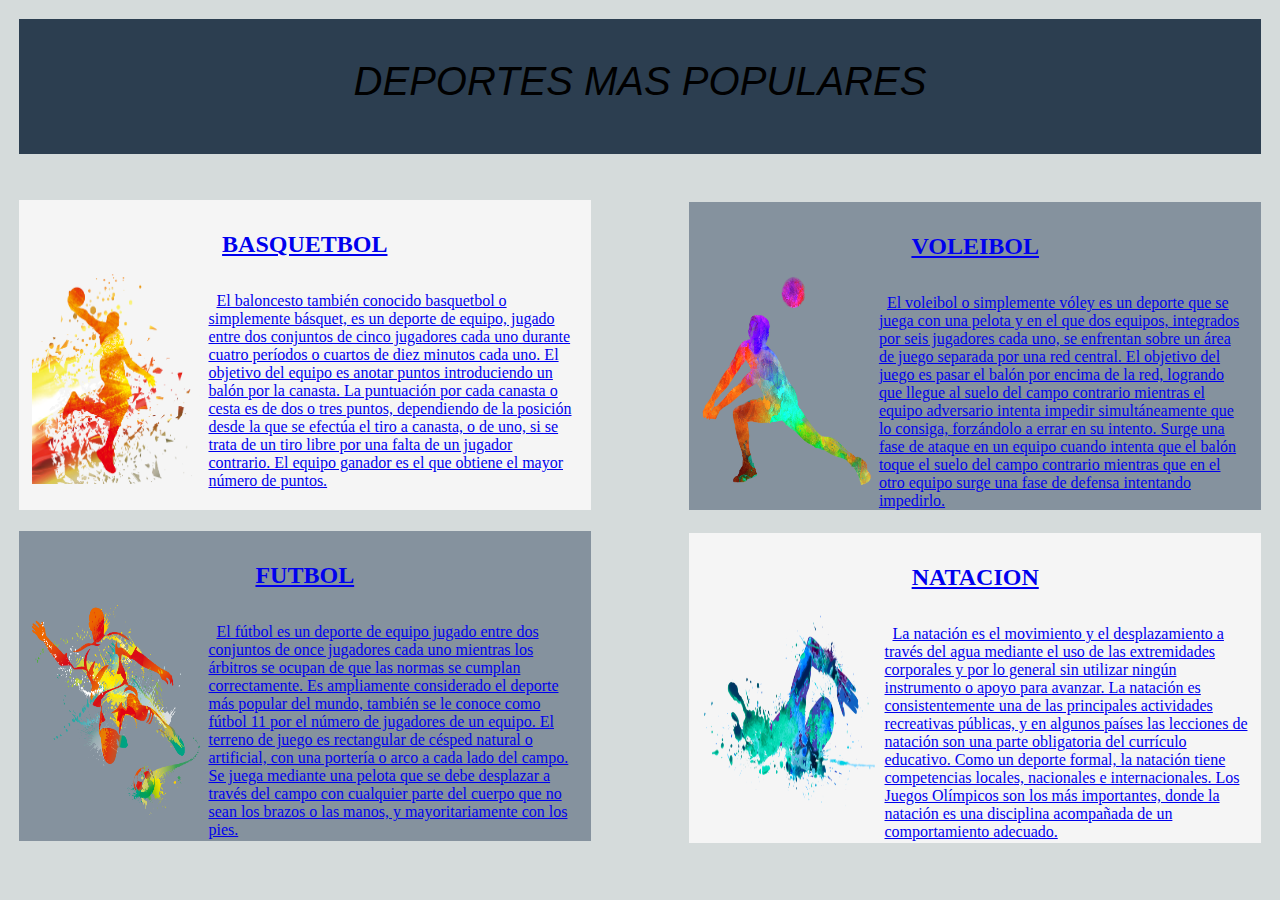
<file: index.html>
<!DOCTYPE html>
<head>
    <meta name="viewport" content="width=device-width, initial-scale=1.0">
    <title>Examen</title>
    <link rel="stylesheet" href="css/estilo1.css">
</head>
<header>DEPORTES MAS POPULARES</header>
<body>
    <aside>
    <a href="index2.html" target="_blank">
    <h2>VOLEIBOL</h2>
    <img src="imagenes/voleibol.png" style="float: left;" class="imgvol">
    <p>El voleibol o simplemente vóley es un deporte que se juega
    con una pelota y en el que dos equipos, integrados por seis 
    jugadores cada uno, se enfrentan sobre un área de juego 
    separada por una red central. El objetivo del juego es pasar 
    el balón por encima de la red, logrando que llegue al suelo 
    del campo contrario mientras el equipo adversario intenta 
    impedir simultáneamente que lo consiga, forzándolo a errar 
    en su intento. Surge una fase de ataque en un equipo cuando 
    intenta que el balón toque el suelo del campo contrario mientras 
    que en el otro equipo surge una fase de defensa intentando 
    impedirlo.</a></p>
    </aside>
    <a href="index4.html" target="_blank">
    <nav>
    <h2>BASQUETBOL</h2>
    <img src="imagenes/basquet.png" style="float: left;" class="imgbask">
    <p>El baloncesto también conocido basquetbol o simplemente 
    básquet, es un deporte de equipo, jugado entre dos conjuntos
    de cinco jugadores cada uno durante cuatro períodos
    o cuartos de diez minutos cada uno. El objetivo del equipo es 
    anotar puntos introduciendo un balón por la canasta.
    La puntuación por cada canasta o cesta es de dos o tres puntos, 
    dependiendo de la posición desde la que se efectúa el tiro a 
    canasta, o de uno, si se trata de un tiro libre por una falta 
    de un jugador contrario. El equipo ganador es el que obtiene 
    el mayor número de puntos.</a></p>
    </nav>
    <a href="index5.html" target="_blank">
    <section>
    <h2>NATACION</h2>
    <img src="imagenes/natacion.png" style="float: left;" class="imgnat">
    <p>La natación es el movimiento y el desplazamiento a través 
    del agua mediante el uso de las extremidades corporales y 
    por lo general sin utilizar ningún instrumento o apoyo para 
    avanzar. La natación es consistentemente una de las 
    principales actividades recreativas públicas, y en algunos 
    países las lecciones de natación son una parte obligatoria 
    del currículo educativo.  Como un deporte formal, la 
    natación tiene competencias locales, nacionales e 
    internacionales. Los Juegos Olímpicos son los más importantes, 
    donde la natación es una disciplina acompañada de un 
    comportamiento adecuado.</a></p>
    </section>
    <a href="index3.html" target="_blank">
    <div>
    <h2>FUTBOL</h2>
    <img src="imagenes/futbol.png" style="float: left" class="imgfut"> 
    <p>El fútbol es un deporte de equipo jugado entre dos conjuntos
    de once jugadores cada uno mientras los árbitros se ocupan de 
    que las normas se cumplan correctamente. Es ampliamente 
    considerado el deporte más popular del mundo, también se le 
    conoce como fútbol 11 por el número de jugadores de un equipo. 
    El terreno de juego es rectangular de césped natural o artificial, 
    con una portería o arco a cada lado del campo. Se juega mediante 
    una pelota que se debe desplazar a través del campo con cualquier 
    parte del cuerpo que no sean los brazos o las manos, y 
    mayoritariamente con los pies.</a></p> 
    </div>
</body>
</html>
</file>
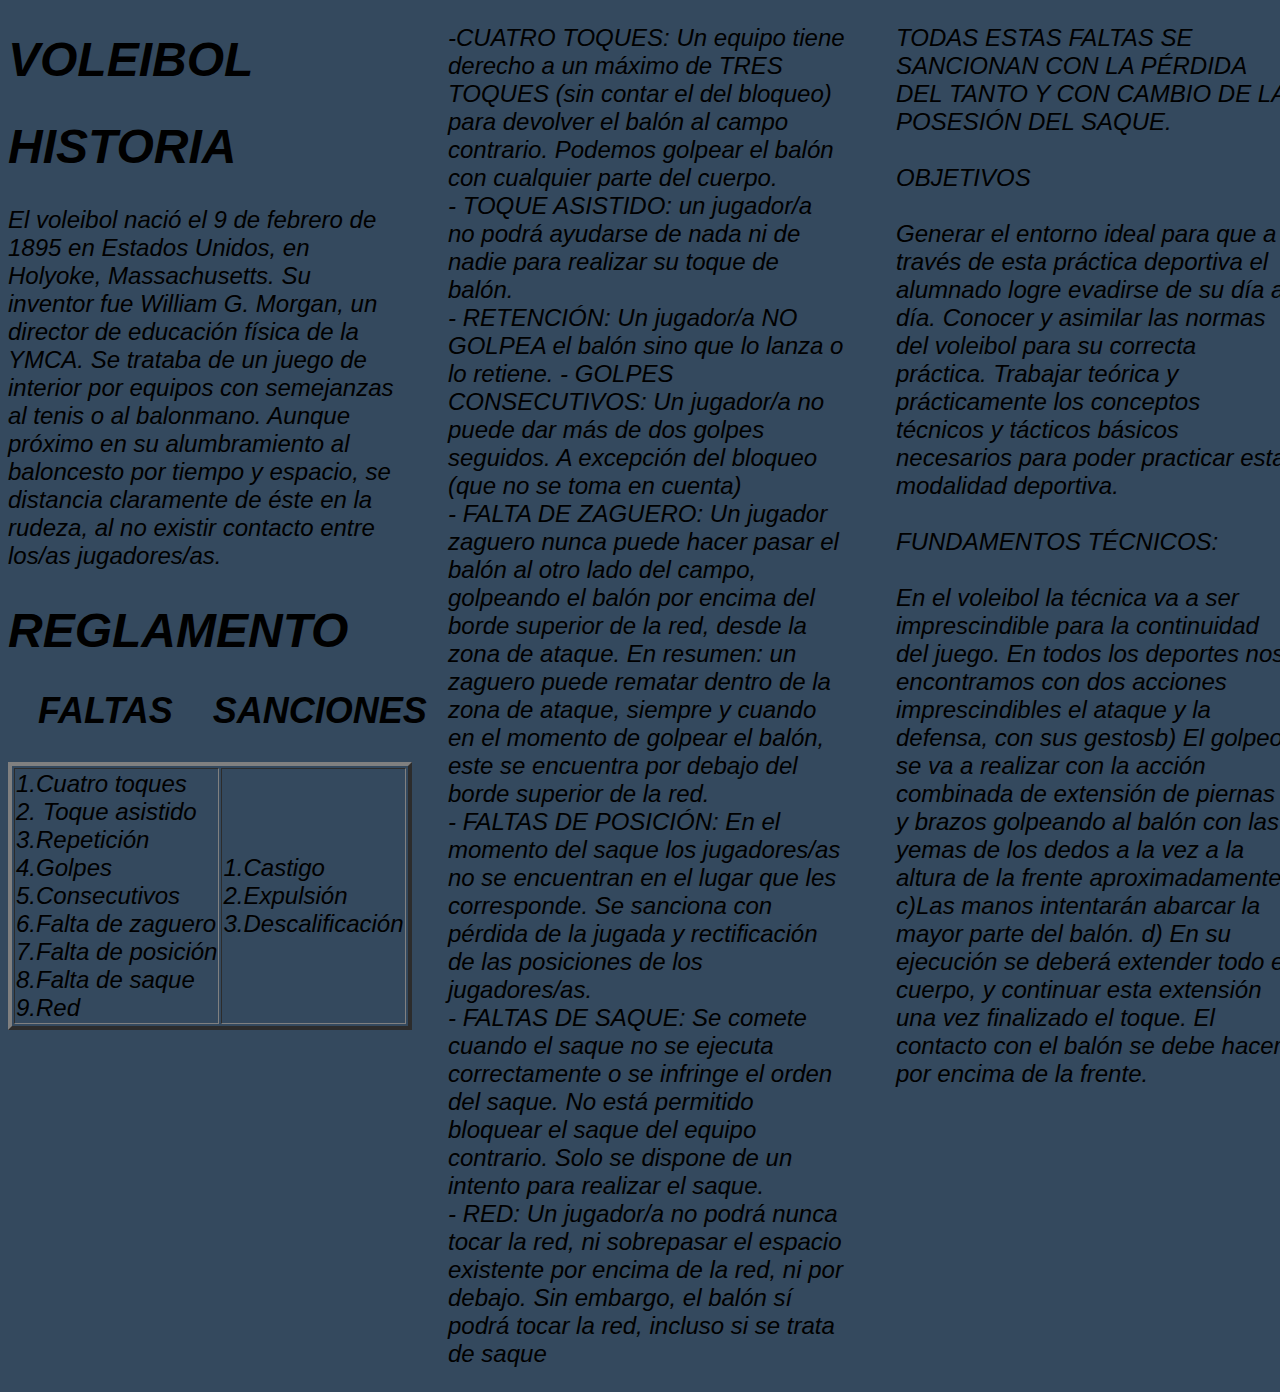
<file: index2.html>
<!DOCTYPE html>
<head>
    <meta name="viewport" content="width=device-width, initial-scale=1.0">
    <title>VOLEIBOL</title>
    <link rel="stylesheet" href="css/estilo2.css">
</head>
<body>
    <h1 class="titulo">VOLEIBOL</h1>
    <h1 class="subtitulo1">HISTORIA</h1>
    <section>
        <p>El voleibol nació el 9 de febrero de 1895 en Estados Unidos,
        en Holyoke, Massachusetts. Su inventor fue William G. Morgan, 
        un director de educación física de la YMCA. Se trataba de un 
        juego de interior por equipos con semejanzas al tenis o al 
        balonmano. Aunque próximo en su alumbramiento al baloncesto 
        por tiempo y espacio, se distancia claramente de éste en la 
        rudeza, al no existir contacto entre los/as jugadores/as.</p>
    </section>
    <h1 class="subtitulo">REGLAMENTO</h1>
    <h2 class="subsubtitulo">&nbsp;&nbsp;&nbsp;FALTAS&nbsp;&nbsp;&nbsp;&nbsp;SANCIONES</h2>  
    <table border="4">
        <tr>
            <td>
                1.Cuatro toques <br> 2. Toque asistido <br> 3.Repetición <br> 4.Golpes <br> 5.Consecutivos <br> 6.Falta de zaguero <br> 7.Falta de posición <br> 8.Falta de saque <br> 9.Red 
            </td>
            <td>
                1.Castigo <br> 2.Expulsión <br> 3.Descalificación 
            </td>
        </tr>
    </table>
    <nav class="parrafo1">
        <p>-CUATRO TOQUES: Un equipo tiene derecho a un máximo de TRES TOQUES (sin contar el del
        bloqueo) para devolver el balón al campo contrario. Podemos golpear el balón con cualquier parte del
        cuerpo. <br>
        - TOQUE ASISTIDO: un jugador/a no podrá ayudarse de nada ni de nadie para realizar su toque de
        balón. <br>
        - RETENCIÓN: Un jugador/a NO GOLPEA el balón sino que lo lanza o lo retiene.
        - GOLPES CONSECUTIVOS: Un jugador/a no puede dar más de dos golpes seguidos. A excepción
        del bloqueo (que no se toma en cuenta) <br>
        - FALTA DE ZAGUERO: Un jugador zaguero nunca puede hacer pasar el balón al otro lado del
        campo, golpeando el balón por encima del borde superior de la red, desde la zona de ataque.
        En resumen: un zaguero puede rematar dentro de la zona de ataque, siempre y cuando en el momento
        de golpear el balón, este se encuentra por debajo del borde superior de la red. <br>
        - FALTAS DE POSICIÓN: En el momento del saque los jugadores/as no se encuentran en el lugar que
        les corresponde. Se sanciona con pérdida de la jugada y rectificación de las posiciones de los
        jugadores/as. <br>
        - FALTAS DE SAQUE: Se comete cuando el saque no se ejecuta correctamente o se infringe el orden
        del saque. No está permitido bloquear el saque del equipo contrario. Solo se dispone de un intento para
        realizar el saque. <br>
        - RED: Un jugador/a no podrá nunca tocar la red, ni sobrepasar el espacio existente por encima de la
        red, ni por debajo. Sin embargo, el balón sí podrá tocar la red, incluso si se trata de saque <br> </p>
    </nav>
    <section class="parrafo2">
        <p>TODAS ESTAS FALTAS SE SANCIONAN CON LA PÉRDIDA DEL TANTO Y CON CAMBIO DE LA POSESIÓN DEL SAQUE. <br> <br>
            
            OBJETIVOS<br>

            <br> Generar el entorno ideal para que a través de esta práctica deportiva el alumnado logre evadirse de su día a día.
            Conocer y asimilar las normas del voleibol para su correcta práctica.
            Trabajar teórica y prácticamente los conceptos técnicos y tácticos básicos necesarios para poder practicar esta modalidad deportiva. <br> <br> FUNDAMENTOS TÉCNICOS:<br>
            <br> En el voleibol la técnica va a ser imprescindible para la continuidad del juego. En todos los
            deportes nos encontramos con dos acciones imprescindibles el ataque y la defensa, con sus gestosb) El golpeo se va a realizar con la acción combinada
            de extensión de piernas y brazos golpeando al balón
            con las yemas de los dedos a la vez a la altura de la
            frente aproximadamente.
            c)Las manos intentarán abarcar la mayor parte del
            balón.
            d) En su ejecución se deberá extender todo el cuerpo, y
            continuar esta extensión una vez finalizado el toque. El
            contacto con el balón se debe hacer por encima de la
            frente. </p>
    </section>

</body>
</html>
</file>
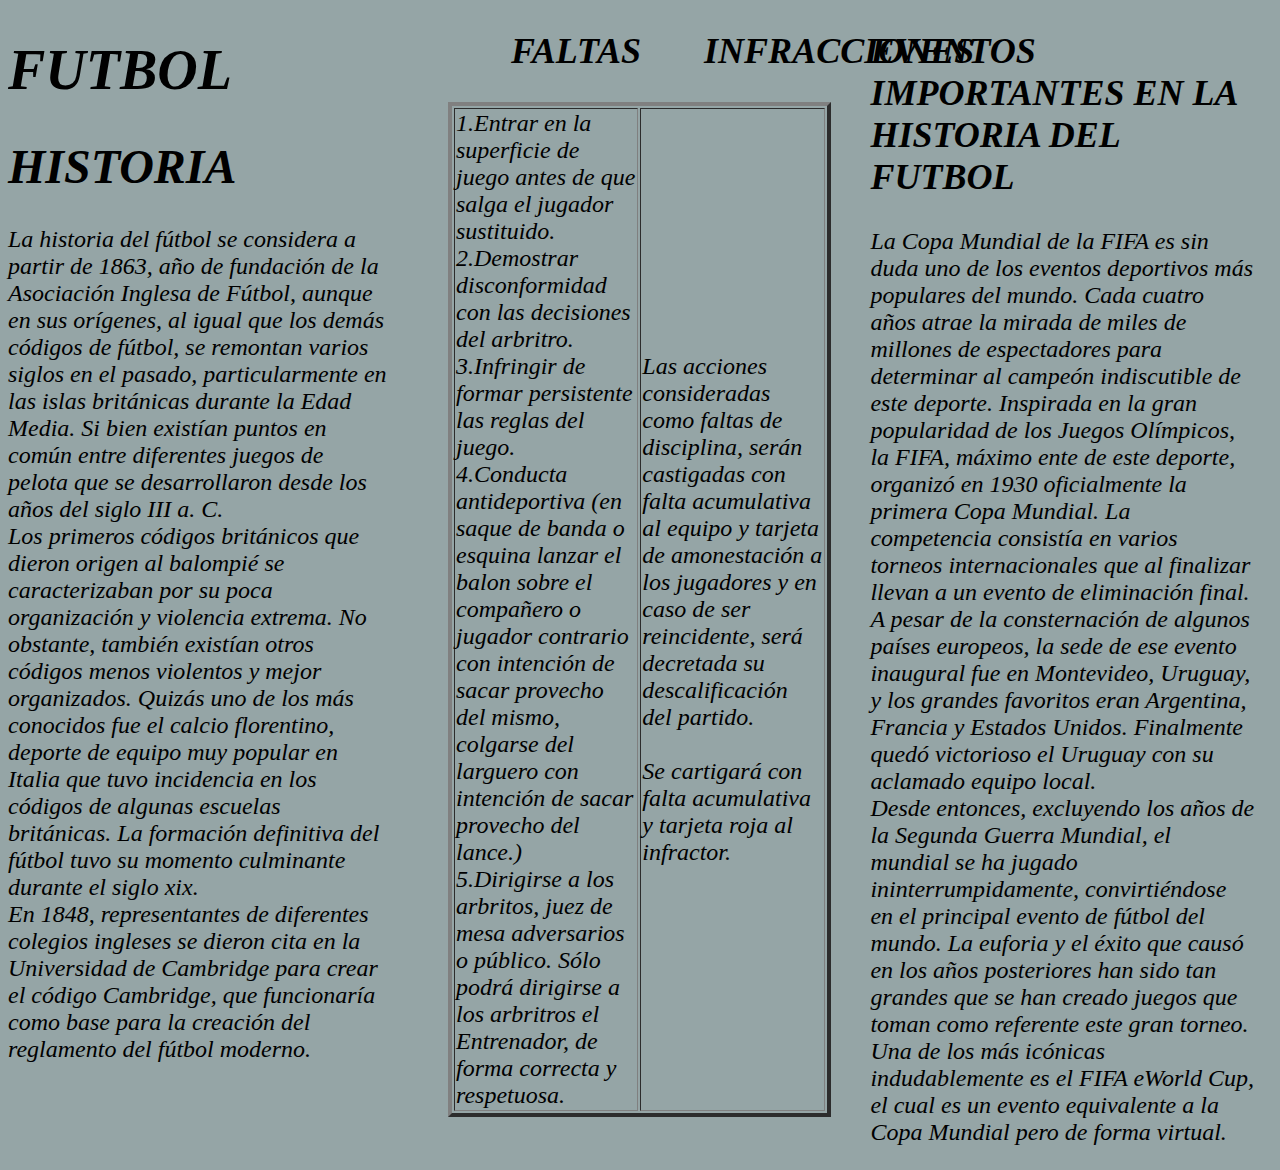
<file: index3.html>
<!DOCTYPE html>
<head>
    <meta name="viewport" content="width=device-width, initial-scale=1.0">
    <title>FUTBOL</title>
    <h1 class="titulo">FUTBOL</h1>
    <link rel="stylesheet" href="css/estilo3.css">
</head>
<body>
    <h1 class="subtitulo1">HISTORIA</h1>
    <section>
        <p>La historia del fútbol se considera a partir de 1863, año de fundación de la Asociación Inglesa de Fútbol, aunque en sus orígenes, al igual que los demás códigos de fútbol, se remontan varios siglos en el pasado, particularmente en las islas británicas durante la Edad Media. Si bien existían puntos en común entre diferentes juegos de pelota que se desarrollaron desde los años del siglo III a. C. <br>
        Los primeros códigos británicos que dieron origen al balompié se caracterizaban por su poca organización y violencia extrema. No obstante, también existían otros códigos menos violentos y mejor organizados. Quizás uno de los más conocidos fue el calcio florentino, deporte de equipo muy popular en Italia que tuvo incidencia en los códigos de algunas escuelas británicas. La formación definitiva del fútbol tuvo su momento culminante durante el siglo xix. <br> En 1848, representantes de diferentes colegios ingleses se dieron cita en la Universidad de Cambridge para crear el código Cambridge, que funcionaría como base para la creación del reglamento del fútbol moderno. </p>
    </section>
    <nav class="tablas">
        <h2>&nbsp;&nbsp;&nbsp;&nbsp;&nbsp;&nbsp;&nbsp;FALTAS&nbsp;&nbsp;&nbsp;&nbsp;&nbsp;&nbsp;&nbsp;INFRACCIONES</h2>
        <div>
            <table border="4">
                <tr>
                    <td class="celda1">
                        1.Entrar en la superficie de juego antes de que salga el jugador sustituido. <br> 2.Demostrar disconformidad con las decisiones del arbritro. <br> 3.Infringir de formar persistente las reglas del juego. <br> 4.Conducta antideportiva (en saque de banda o esquina lanzar el balon sobre el compañero o jugador contrario con intención de sacar provecho del mismo, colgarse del larguero con intención de sacar provecho del lance.) <br> 5.Dirigirse a los arbritos, juez de mesa adversarios o público. Sólo podrá dirigirse a los arbritros el Entrenador, de forma correcta y respetuosa.
                    </td>
                    <td class="caja1">
                        Las acciones consideradas como faltas de disciplina, serán castigadas con falta acumulativa al equipo y tarjeta de amonestación a los jugadores y en caso de ser reincidente, será decretada su descalificación del partido. <br> <br> Se cartigará con falta acumulativa y tarjeta roja al infractor.
                    </td>
                </tr>

            </table>
        </div>
    </nav>
    <nav class="definicion">
        <h2>EVENTOS IMPORTANTES EN LA HISTORIA DEL FUTBOL</h2>
            <p>La Copa Mundial de la FIFA es sin duda uno de los eventos deportivos más populares del mundo. Cada cuatro años atrae la mirada de miles de millones de espectadores para determinar al campeón indiscutible de este deporte. Inspirada en la gran popularidad de los Juegos Olímpicos, la FIFA, máximo ente de este deporte, organizó en 1930 oficialmente la primera Copa Mundial. La competencia consistía en varios torneos internacionales que al finalizar llevan a un evento de eliminación final. A pesar de la consternación de algunos países europeos, la sede de ese evento inaugural fue en Montevideo, Uruguay, y los grandes favoritos eran Argentina, Francia y Estados Unidos. Finalmente quedó victorioso el Uruguay con su aclamado equipo local. <br> Desde entonces, excluyendo los años de la Segunda Guerra Mundial, el mundial se ha jugado ininterrumpidamente, convirtiéndose en el principal evento de fútbol del mundo. La euforia y el éxito que causó en los años posteriores han sido tan grandes que se han creado juegos que toman como referente este gran torneo. Una de los más icónicas indudablemente es el FIFA eWorld Cup, el cual es un evento equivalente a la Copa Mundial pero de forma virtual.</p>

    </nav>
</body>
</html>
</file>
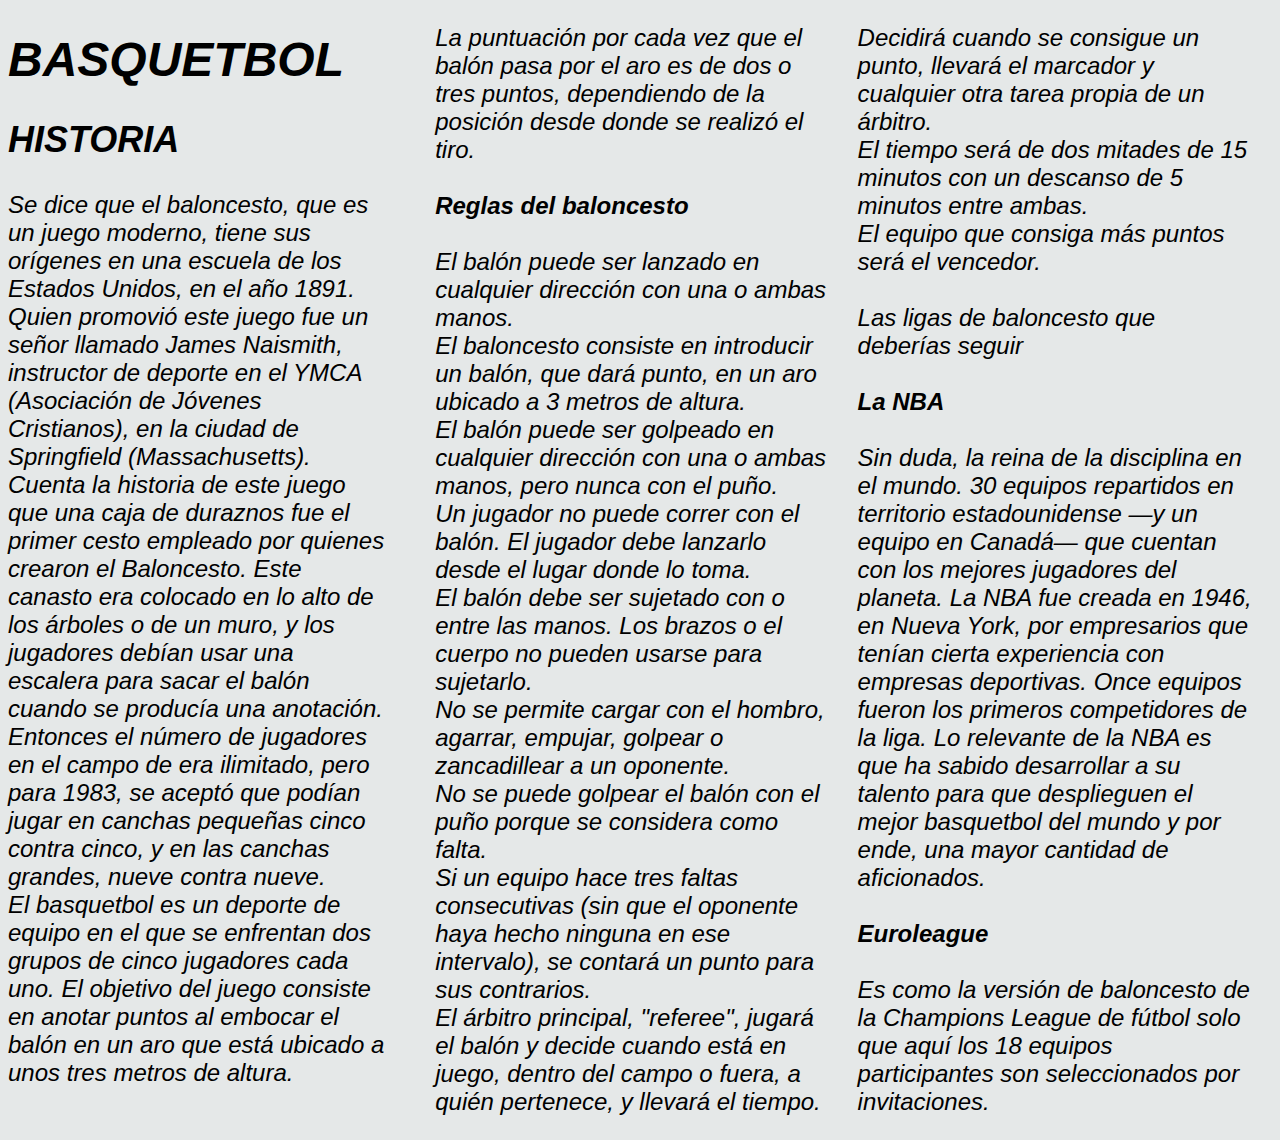
<file: index4.html>
<!DOCTYPE html>
<head>
    <meta name="viewport" content="width=device-width, initial-scale=1.0">
    <title>BASQUETBOL</title>
    <link rel="stylesheet" href="css/estilo4.css">
</head>
<body>
    <h1>BASQUETBOL</h1>
    <h2>HISTORIA</h2>
    <section>
        <p>Se dice que el baloncesto, que es un juego moderno, tiene sus orígenes en una escuela de los Estados Unidos, en el año 1891.
        Quien promovió este juego fue un señor llamado James Naismith, instructor de deporte en el YMCA (Asociación de Jóvenes Cristianos), en la ciudad de Springfield (Massachusetts).
        Cuenta la historia de este juego que una caja de duraznos fue el primer cesto empleado por quienes crearon el Baloncesto.
        Este canasto era colocado en lo alto de los árboles o de un muro, y los jugadores debían usar una escalera para sacar el balón cuando se producía una anotación.
        Entonces el número de jugadores en el campo de era ilimitado, pero para 1983, se aceptó que podían jugar en canchas pequeñas cinco contra cinco, y en las canchas grandes, nueve contra nueve. <br> El basquetbol es un deporte de equipo en el que se enfrentan dos grupos de cinco jugadores cada uno. El objetivo del juego consiste en anotar puntos al embocar el balón en un aro que está ubicado a unos tres metros de altura.</p>
    </section>
    <nav>
        <p> La puntuación por cada vez que el balón pasa por el aro es de dos o tres puntos, dependiendo de la posición desde donde se realizó el tiro. <br><br> <strong> Reglas del baloncesto </strong> <br><br>
        El balón puede ser lanzado en cualquier dirección con una o ambas manos.<br>
        El baloncesto consiste en  introducir un balón, que dará punto, en un aro ubicado a 3 metros de altura.<br>
        El balón puede ser golpeado en cualquier dirección con una o ambas manos, pero nunca con el puño.<br>
        Un jugador no puede correr con el balón. El jugador debe lanzarlo desde el lugar donde lo toma.<br>
        El balón debe ser sujetado con o entre las manos. Los brazos o el cuerpo no pueden usarse para sujetarlo.<br>
        No se permite cargar con el hombro, agarrar, empujar, golpear o zancadillear a un oponente.<br>
        No se puede golpear el balón con el puño porque se considera como falta.<br>
        Si un equipo hace tres faltas consecutivas (sin que el oponente haya hecho ninguna en ese intervalo), se contará un punto para sus contrarios.<br>
        El árbitro principal, "referee", jugará el balón y decide cuando está en juego, dentro del campo o fuera, a quién pertenece, y llevará el tiempo.</p>
    </nav>
    <nav class="parrafo2">
        <p>Decidirá cuando se consigue un punto, llevará el marcador y cualquier otra tarea propia de un árbitro.<br>
        El tiempo será de dos mitades de 15 minutos con un descanso de 5 minutos entre ambas.<br>
        El equipo que consiga más puntos será el vencedor.<br><br>Las ligas de baloncesto que deberías seguir<br><br>
        <b> La NBA </b> <br><br>
        Sin duda, la reina de la disciplina en el mundo. 30 equipos repartidos en territorio estadounidense —y un equipo en Canadá— que cuentan con los mejores jugadores del planeta. La NBA fue creada en 1946, en Nueva York, por empresarios que tenían cierta experiencia con empresas deportivas. Once equipos fueron los primeros competidores de la liga. Lo relevante de la NBA es que ha sabido desarrollar a su talento para que desplieguen el mejor basquetbol del mundo y por ende, una mayor cantidad de aficionados.
        <br><br><b> Euroleague </b><br><br>
        Es como la versión de baloncesto de la Champions League de fútbol solo que aquí los 18 equipos participantes son seleccionados por invitaciones. 
    </nav>
</body>
</html>
</file>
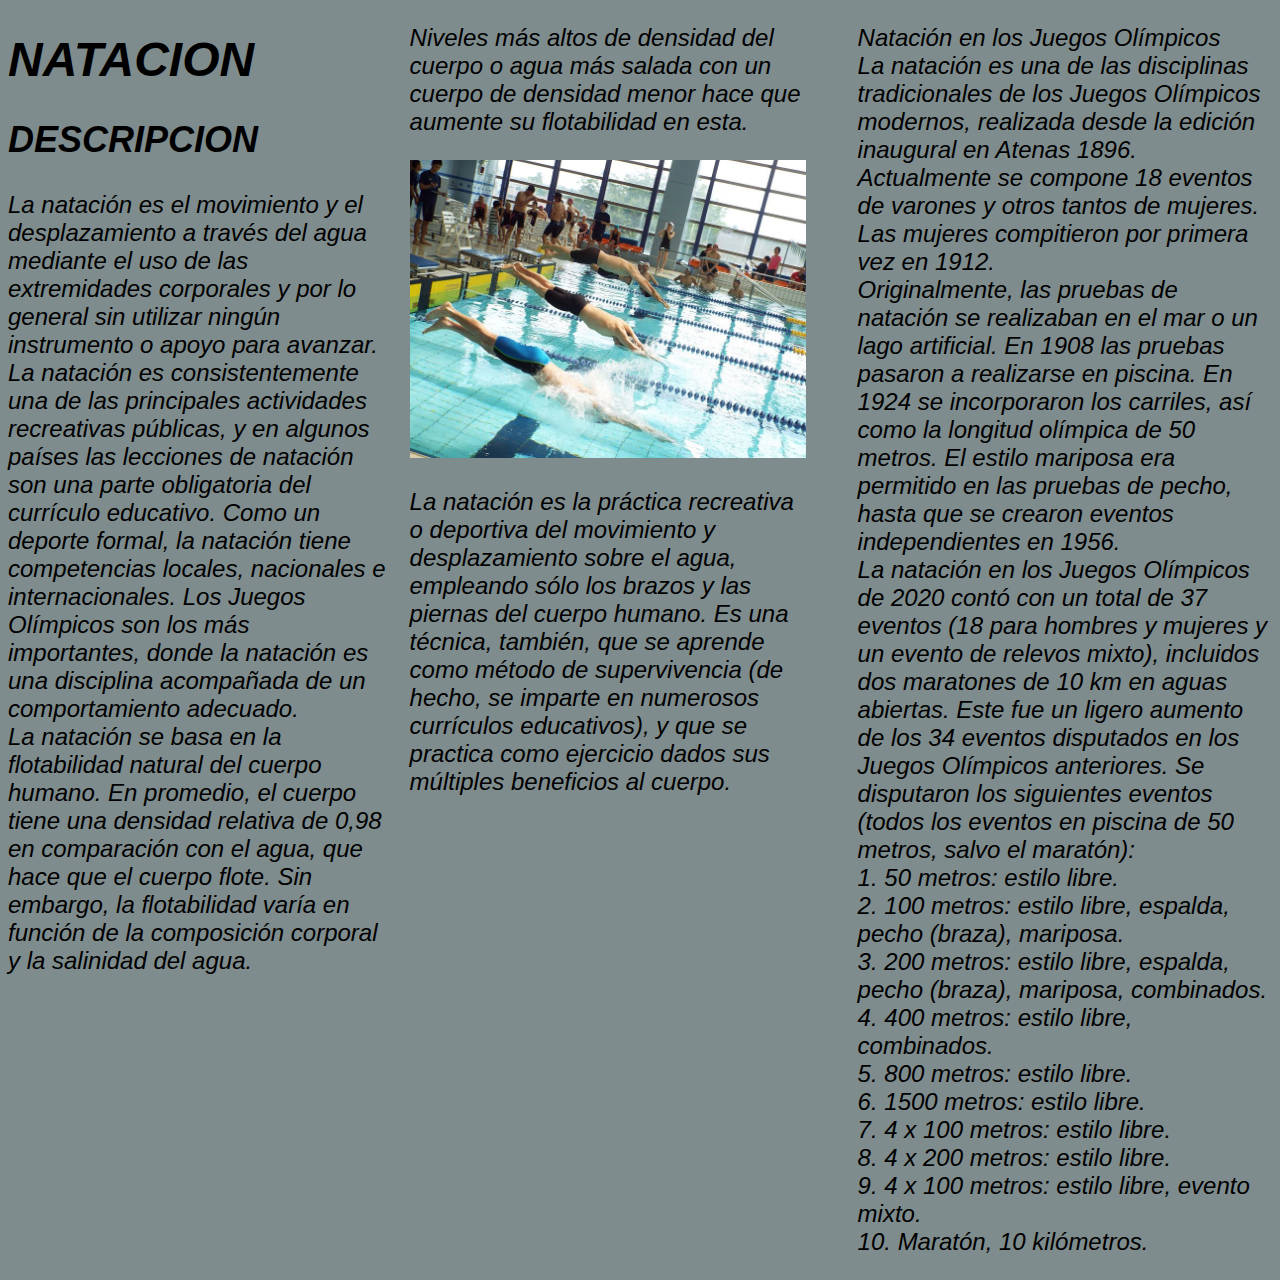
<file: index5.html>
<!DOCTYPE html>
<head>
    <meta name="viewport" content="width=device-width, initial-scale=1.0">
    <title>NATACION</title>
    <link rel="stylesheet" href="css/estilo5.css"> 
</head>
<body>
    <h1>NATACION</h1>
    <h2>DESCRIPCION</h2>
    <section>
        <p>La natación es el movimiento y el desplazamiento a través del agua mediante el uso de las extremidades corporales y por lo general sin utilizar ningún instrumento o apoyo para avanzar. <br> La natación es consistentemente una de las principales actividades recreativas públicas, y en algunos países las lecciones de natación son una parte obligatoria del currículo educativo. Como un deporte formal, la natación tiene competencias locales, nacionales e internacionales. Los Juegos Olímpicos son los más importantes, donde la natación es una disciplina acompañada de un comportamiento adecuado. <br> La natación se basa en la flotabilidad natural del cuerpo humano. En promedio, el cuerpo tiene una densidad relativa de 0,98 en comparación con el agua, que hace que el cuerpo flote. Sin embargo, la flotabilidad varía en función de la composición corporal y la salinidad del agua.</p>
    </section>
    <nav>
        <p>Niveles más altos de densidad del cuerpo o agua más salada con un cuerpo de densidad menor hace que aumente su flotabilidad en esta.</p>
        <img src="imagenes/nadar.jpeg" class="foto1">
        <p>La natación es la práctica recreativa o deportiva del movimiento y desplazamiento sobre el agua, empleando sólo los brazos y las piernas del cuerpo humano. Es una técnica, también, que se aprende como método de supervivencia (de hecho, se imparte en numerosos currículos educativos), y que se practica como ejercicio dados sus múltiples beneficios al cuerpo.</p>
    </nav>
    <div>
        <p>Natación en los Juegos Olímpicos <br> La natación es una de las disciplinas tradicionales de los Juegos Olímpicos modernos, realizada desde la edición inaugural en Atenas 1896. Actualmente se compone 18 eventos de varones y otros tantos de mujeres. Las mujeres compitieron por primera vez en 1912. <br> Originalmente, las pruebas de natación se realizaban en el mar o un lago artificial. En 1908 las pruebas pasaron a realizarse en piscina. En 1924 se incorporaron los carriles, así como la longitud olímpica de 50 metros. El estilo mariposa era permitido en las pruebas de pecho, hasta que se crearon eventos independientes en 1956. <br> La natación en los Juegos Olímpicos de 2020 contó con un total de 37 eventos (18 para hombres y mujeres y un evento de relevos mixto), incluidos dos maratones de 10 km en aguas abiertas. Este fue un ligero aumento de los 34 eventos disputados en los Juegos Olímpicos anteriores. Se disputaron los siguientes eventos (todos los eventos en piscina de 50 metros, salvo el maratón):<br>

            1. 50 metros: estilo libre.<br>
            2. 100 metros: estilo libre, espalda, pecho (braza), mariposa.<br>
            3. 200 metros: estilo libre, espalda, pecho (braza), mariposa, combinados.<br>
            4. 400 metros: estilo libre, combinados.<br>
            5. 800 metros: estilo libre.<br>
            6. 1500 metros: estilo libre.<br>
            7. 4 x 100 metros: estilo libre. <br>
            8. 4 x 200 metros: estilo libre. <br>
            9. 4 x 100 metros: estilo libre, evento mixto. <br>
            10. Maratón, 10 kilómetros.</p>
    </div>
</body>
</html>
</file>
<file: css/estilo1.css>
*{
    margin: 3px;
    padding: 5px;
}
body{
    background-color: #D5DBDB;
}
header{
    height: 90px;
    background-color: #2C3E50;
    text-align: center;
    padding-top: 40px;
    font-family: 'Franklin Gothic Medium', 'Arial Narrow', Arial, sans-serif;
    font-size: 40px;
    font-style: italic;
}
nav{
    width: 45%;
    height:300px;
    background-color: whitesmoke;
    text-align: left;
    margin-top: 25px;
}
.imgbask{
    height: 70%;
    width: 30%;
}
aside{
    width: 45%;
    height: 298px;
    background-color: #85929E ;
    text-align: left;
    float: right;
    margin-top: 45px;
}
.imgvol{
    height: 70%;
    width: 30%;
}
div{
    width: 45%;
    height: 300px;
    background-color: #85929E ;
    text-align: left;
    margin-top: 0px;
}
h2{
    text-align: center;
}
.imgfut{
    height: 70%;
    width: 30%;
}
section{
    width: 45%;
    height: 300px;
    background-color: whitesmoke;
    text-align: left;
    float: right;
    margin-top: 20px;
}
.imgnat{
    height: 70%;
    width: 31%;
}
</file>
<file: css/estilo2.css>
body{
    background-color: #34495E;
    font-size: 1.5rem;
    font-family: 'Franklin Gothic Medium', 'Arial Narrow', Arial, sans-serif;
    font-style: italic;
}
.subtitulo1{
    font-family: 'Trebuchet MS', 'Lucida Sans Unicode', 'Lucida Grande', 'Lucida Sans', Arial, sans-serif;
    font-style: italic;
    font-size: 4 rem;
}
.titulo{
    font-family: 'Trebuchet MS', 'Lucida Sans Unicode', 'Lucida Grande', 'Lucida Sans', Arial, sans-serif;
}
.subtitulo{
    font-family: 'Trebuchet MS', 'Lucida Sans Unicode', 'Lucida Grande', 'Lucida Sans', Arial, sans-serif;
    font-style: italic;
}
.subsubtitulo{
    font-family: 'Trebuchet MS', 'Lucida Sans Unicode', 'Lucida Grande', 'Lucida Sans', Arial, sans-serif;
    font-style: italic;
}
section{
    text-align: left;
    width: 31%;
}
.parrafo1{
    position: absolute;
    top: 0%;
    left: 35%;
    width: 31%;
}
.parrafo2{
    position: absolute;
    top: 0%;
    left: 70%;
    width: 31%;
}
</file>
<file: css/estilo3.css>
body{
    background-color: #95A5A6;
    font-size: 1.5rem;
    font-style: italic;
}
.titulo{
    font-size: 3.5rem;
}
.subtitulo1{
    font-size: 3rem;
}
section{
    text-align: left;
    width:30%;
}
.celda1{
    width: 50%;
}
div{
    width: 46%;
}
.tablas{
    position: absolute;
    top: 0%;
    left: 35%;
}
.definicion{
    position: absolute;
    top: 0%;
    left: 68%;
    width: 30%;
}
</file>
<file: css/estilo4.css>
body{
    background-color: #E5E8E8;
    font-size: 1.5rem;
    font-family: 'Trebuchet MS', 'Lucida Sans Unicode', 'Lucida Grande', 'Lucida Sans', Arial, sans-serif;
    font-style: italic;
}
section{
    text-align: left;
    width: 30%;
}
nav{
    position: absolute;
    top: 0%;
    left: 34%;
    width: 31%;
}
.parrafo2{
    position: absolute;
    top: 0%;
    left: 67%;
    width: 31%;
}
</file>
<file: css/estilo5.css>
body{
    background-color: #7F8C8D;
    font-size: 1.5rem;
    font-family: 'Trebuchet MS', 'Lucida Sans Unicode', 'Lucida Grande', 'Lucida Sans', Arial, sans-serif;
    font-style: italic;
}
section{
    text-align: left;
    width: 30%;
}
nav{
    position: absolute;
    top: 0%;
    left: 32%;
    width: 31%;
}
.foto1{
    width: 100%;
}
div{
    position: absolute;
    top: 0%;
    left: 67%;
    width: 32%;
}
</file>
